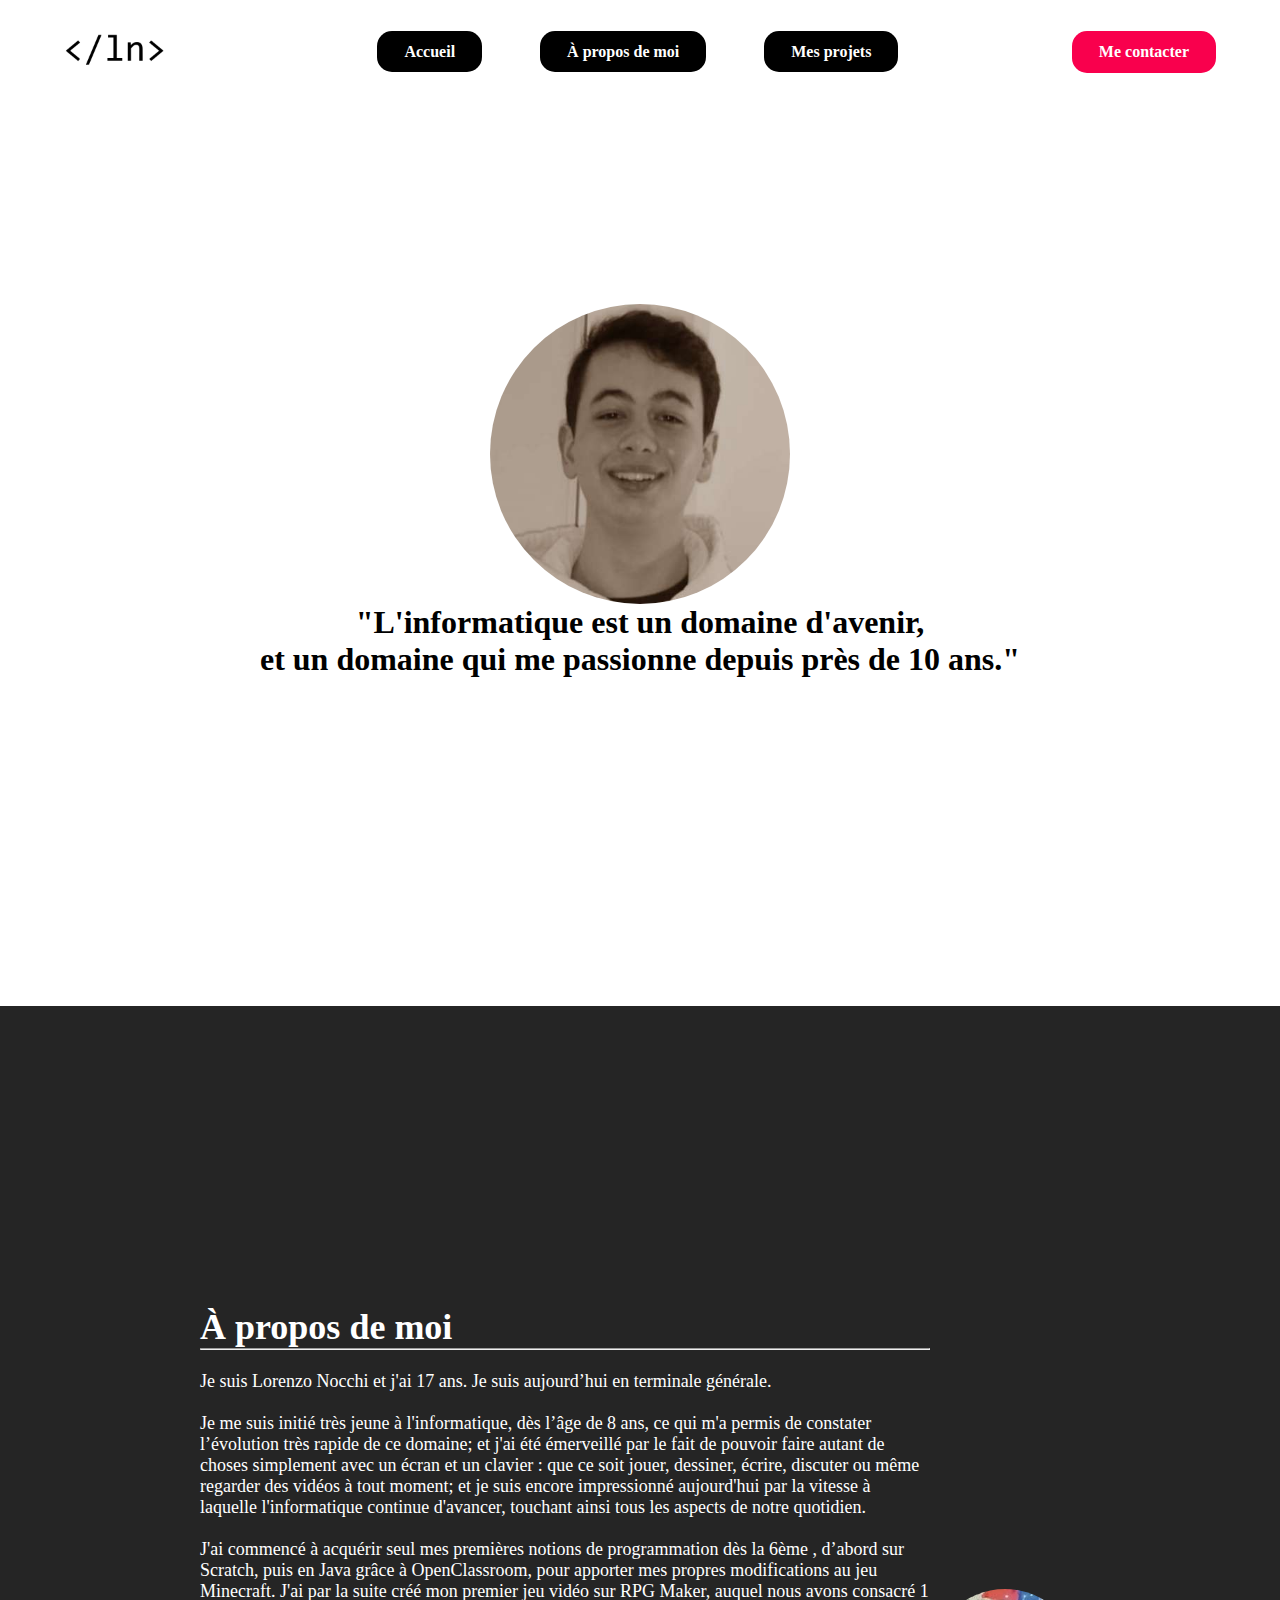
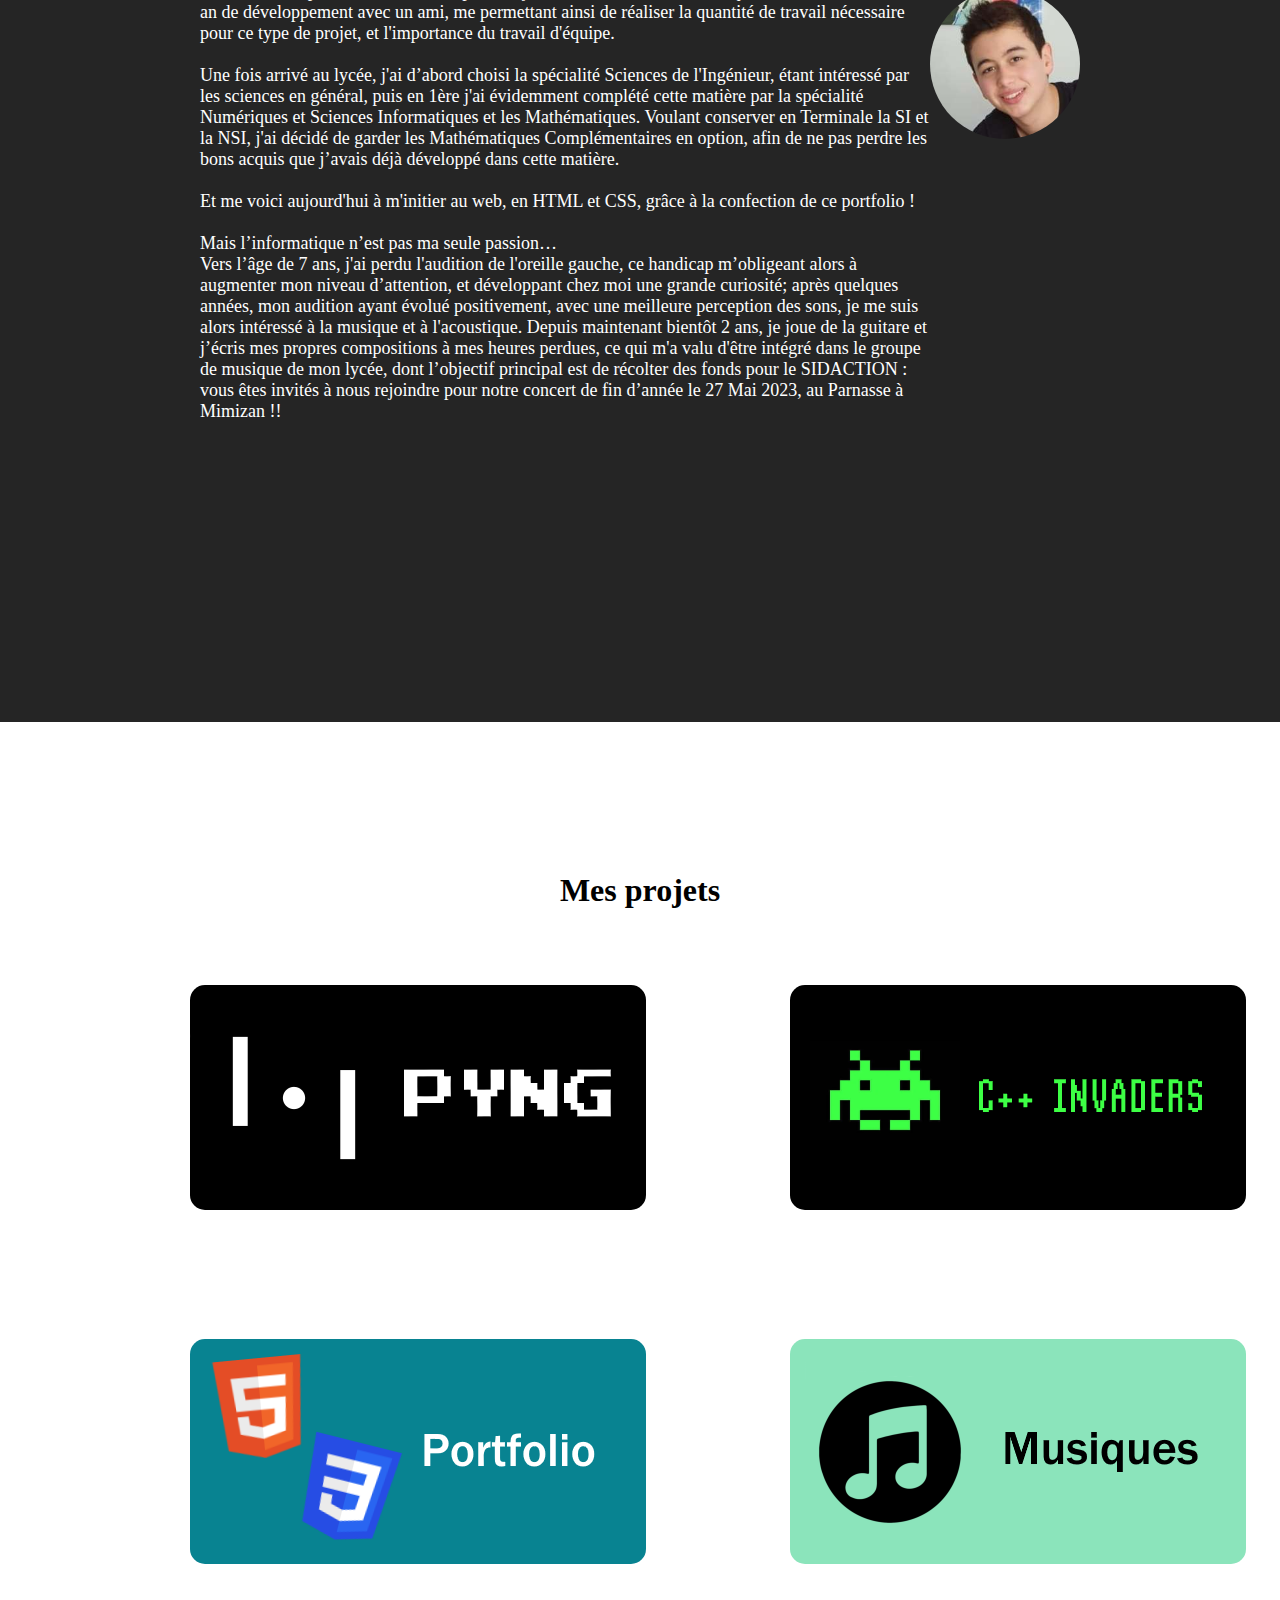
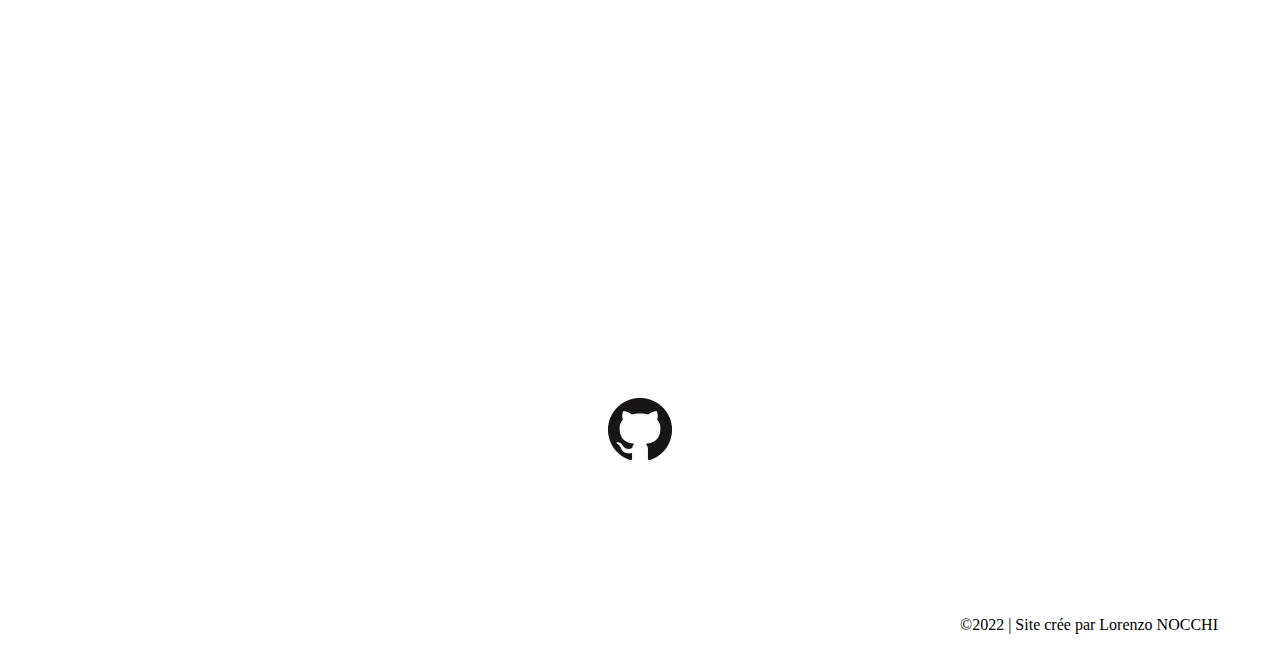
<file: index.html>
<!doctype html>
<html lang="fr">
    <head>
        <meta charset="utf-8">
        <title>Lorenzo NOCCHI - Accueil</title>
        <link rel="icon" href="assets/logo.png">
        <link rel="stylesheet" href="style.css">
    </head>


    <body>
        <div class="main-page">
            <nav id="main-nav">
                <div class="logo">
                    <img src="assets/logo.png" width="100" height="100" alt="Logo du site"> 
                </div>
                <ul>
                    <li><a href="index.html" class="nav-button">Accueil</a></li>
                    <li><a href="index.html#about" class="nav-button">À propos de moi</a></li>
                    <li><a href="index.html#projects" class="nav-button">Mes projets</a></li>
                </ul>
                <a href="mailto:lorenzo.nocchi13@gmail.com" class="contact-button" target="_blank">Me contacter</a>
            </nav>

            <div id="welcome">
                <img src="assets/photo.jpg" width="300" height="300" alt="Photo de moi" class="welcome-photo">
                <h1 class="welcome-text">
                    <strong>"L'informatique est un domaine d'avenir,<br>et un domaine qui me passionne depuis près de 10 ans."</strong>
                </h1>
            </div>

            <div class="main">
                <div id="about">
                    <div class="about-text">
                        <h1>
                            À propos de moi
                        </h1>
                        <hr>
                        <p>
                            <br>Je suis Lorenzo Nocchi et j'ai 17 ans. Je suis aujourd’hui en terminale générale.
                        </p>

                        <p>
                            <br>Je me suis initié très jeune à l'informatique, dès l’âge de 8 ans, ce qui m'a permis de constater 
                            l’évolution très rapide de ce domaine; et j'ai été émerveillé par le fait de pouvoir faire autant de choses 
                            simplement avec un écran et un clavier : que ce soit jouer, dessiner, écrire, discuter ou même regarder des 
                            vidéos à tout moment; et je suis encore impressionné aujourd'hui par la vitesse à laquelle l'informatique continue d'avancer, 
                            touchant ainsi tous les aspects de notre quotidien.
                        </p>

                        <p>
                            <br>J'ai commencé à acquérir seul mes premières notions de programmation dès la 6ème , d’abord sur Scratch, 
                            puis en Java grâce à OpenClassroom, pour apporter mes propres modifications au jeu Minecraft. J'ai par la suite
                            créé mon premier jeu vidéo sur RPG Maker, auquel nous avons consacré 1 an de développement avec un ami, me permettant ainsi de réaliser la quantité de travail 
                            nécessaire pour ce type de projet, et l'importance du travail d'équipe.
                        </p>

                        <p>
                            <br>Une fois arrivé au lycée, j'ai d’abord choisi la spécialité Sciences de l'Ingénieur, étant intéressé par les sciences en général,
                            puis en 1ère j'ai évidemment complété cette matière par la spécialité Numériques et Sciences Informatiques et les Mathématiques.
                            Voulant conserver en Terminale la SI et la NSI, j'ai décidé de garder les Mathématiques Complémentaires en option, afin de ne pas perdre les bons acquis que 
                            j’avais déjà développé dans cette matière.  
                        </p>

                        <p>
                            <br>Et me voici aujourd'hui à m'initier au web, en HTML et CSS, grâce à la confection de ce portfolio !
                        </p>

                        <p>
                            <br>Mais l’informatique n’est pas ma seule passion…
                            <br>Vers l’âge de 7 ans, j'ai perdu l'audition de l'oreille gauche, ce handicap m’obligeant alors à augmenter mon niveau d’attention, 
                            et développant chez moi une grande curiosité; après quelques années, mon audition ayant évolué positivement, avec une meilleure perception des sons, 
                            je me suis alors intéressé à la musique et à l'acoustique. Depuis maintenant bientôt 2 ans, je joue de la guitare et j’écris mes propres compositions à mes heures perdues, 
                            ce qui m'a valu d'être intégré dans le groupe de musique de mon lycée, dont l’objectif principal est de récolter des fonds pour le SIDACTION : 
                            vous êtes invités à nous rejoindre pour notre concert de fin d’année le 27 Mai 2023, au Parnasse à Mimizan !! 
                        </p>
                    </div>
                    <img src="assets/photo1.jpg" width="150" height="150" alt="Photo de moi" class="about-photo">
                </div>

                <div id="projects">
                    <h1>
                        Mes projets
                    </h1>
                    <div class="project-grid">
                        <a href="pages/pyng.html" class="pyng-button"><img src="assets/pyng-logo.png" class="project-button"></a>
                        <a href="pages/cinvaders.html" class="cinvaders-button"><img src="assets/cinvaders-logo.png" class="project-button"></a>
                        <a href="pages/portfolio.html" class="portfolio-button"><img src="assets/portfolio-logo.png" class="project-button"></a>
                        <a href="pages/musics.html" class="music-button"><img src="assets/music-logo.png" class="project-button"></a>
                    </div>
                    <nav class="nav-links">
                        <a href="https://github.com/lorenzo-nocchi" target="_blank"><img src="assets/github-logo.png" width="64" height="64" alt="Logo Github"></a>
                    </nav>
                </div>
            </div>

            <footer>
                <p>
                    ©2022 | Site crée par Lorenzo NOCCHI 
                </p>
            </footer>
        </div>
    </body>
</html>
</file>
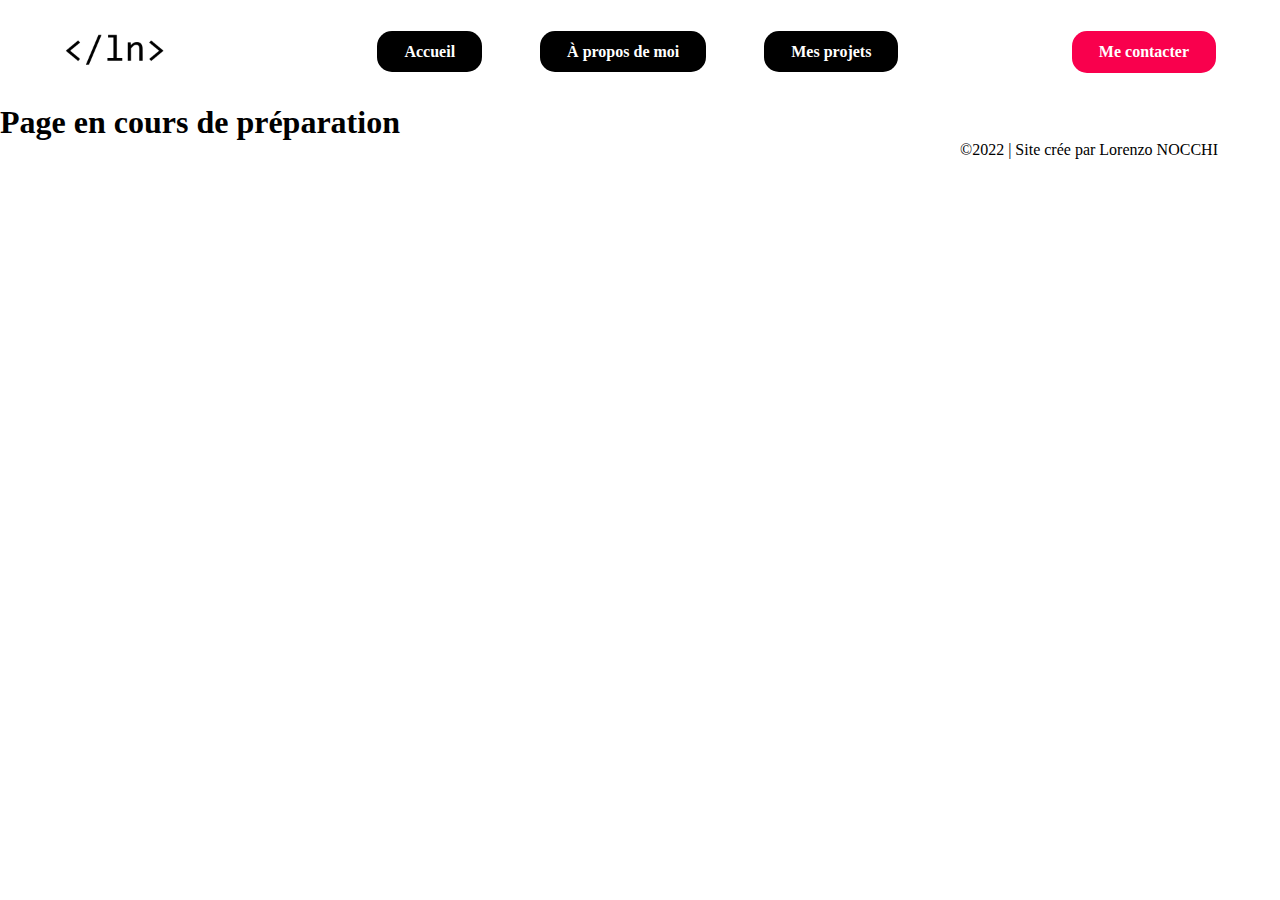
<file: pages/cinvaders.html>
<!doctype html>
<html lang="fr">
    <head>
        <meta charset="utf-8">
        <title>Lorenzo NOCCHI - C++ Invaders</title>
        <link rel="icon" href="../assets/logo.png">
        <link rel="stylesheet" href="../style.css">
    </head>

    <body>
        <div class="main-page">
            <nav id="main-nav">
                <div class="logo">
                    <img src="../assets/logo.png" width="100" height="100" alt="Logo du site"> 
                </div>
                <ul>
                    <li><a href="../index.html" class="nav-button">Accueil</a></li>
                    <li><a href="../index.html#about" class="nav-button">À propos de moi</a></li>
                    <li><a href="../index.html#projects" class="nav-button">Mes projets</a></li>
                </ul>
                <a href="mailto:lorenzo-nocchi13@gmail.com" class="contact-button">Me contacter</a>
            </nav>

            <div id="main">
                <h1>
                    Page en cours de préparation
                </h1>
            </div>

            <footer>
                <p>
                    ©2022 | Site crée par Lorenzo NOCCHI 
                </p>
            </footer>
        </div>
    </body>
</html>
</file>
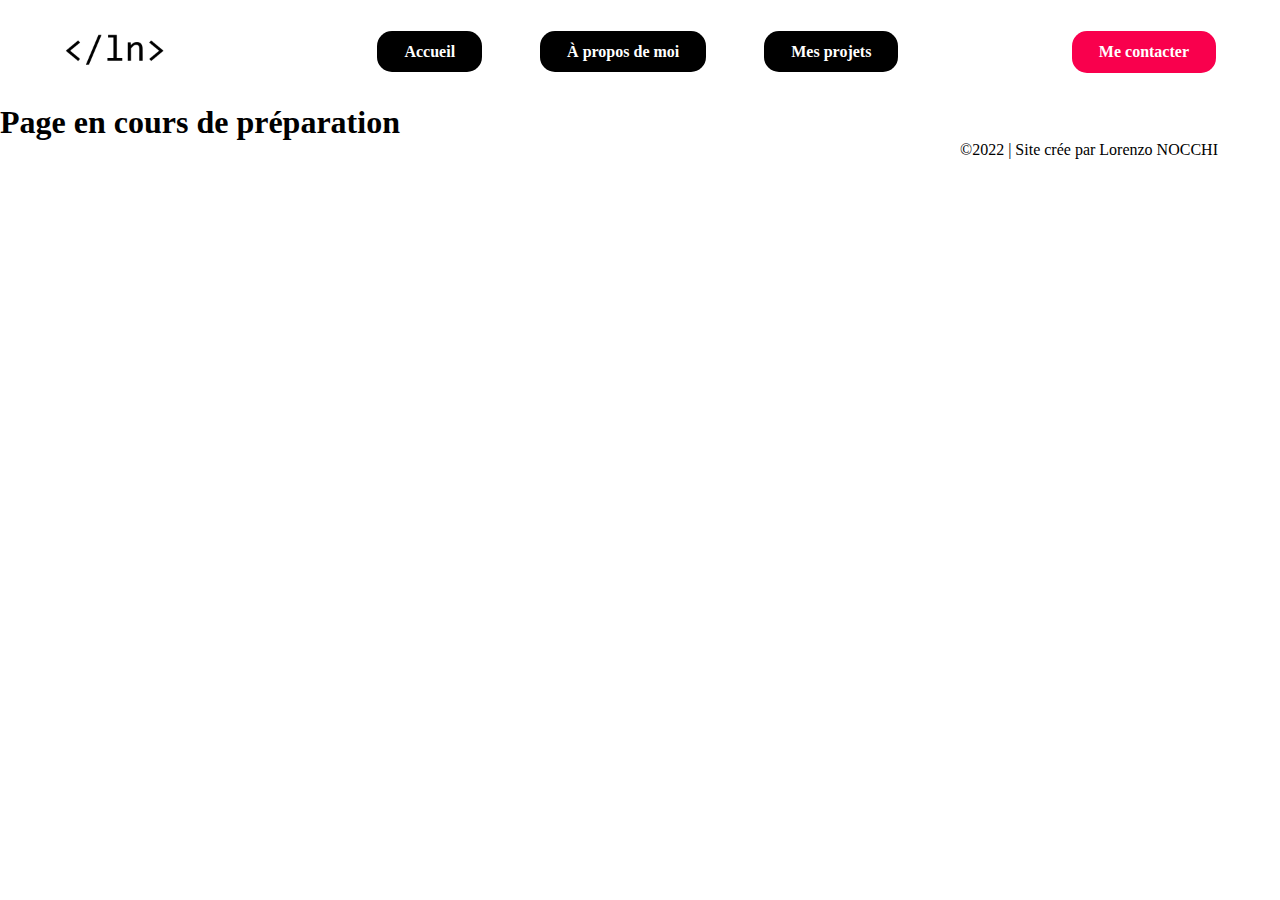
<file: pages/musics.html>
<!doctype html>
<html lang="fr">
    <head>
        <meta charset="utf-8">
        <title>Lorenzo NOCCHI - Musiques</title>
        <link rel="icon" href="../assets/logo.png">
        <link rel="stylesheet" href="../style.css">
    </head>

    <body>
        <div class="main-page">
            <nav id="main-nav">
                <div class="logo">
                    <img src="../assets/logo.png" width="100" height="100" alt="Logo du site"> 
                </div>
                <ul>
                    <li><a href="../index.html" class="nav-button">Accueil</a></li>
                    <li><a href="../index.html#about" class="nav-button">À propos de moi</a></li>
                    <li><a href="../index.html#projects" class="nav-button">Mes projets</a></li>
                </ul>
                <a href="mailto:lorenzo-nocchi13@gmail.com" class="contact-button">Me contacter</a>
            </nav>

            <div id="main">
                <h1>
                    Page en cours de préparation
                </h1>
            </div>

            <footer>
                <p>
                    ©2022 | Site crée par Lorenzo NOCCHI 
                </p>
            </footer>
        </div>
    </body>
</html>
</file>
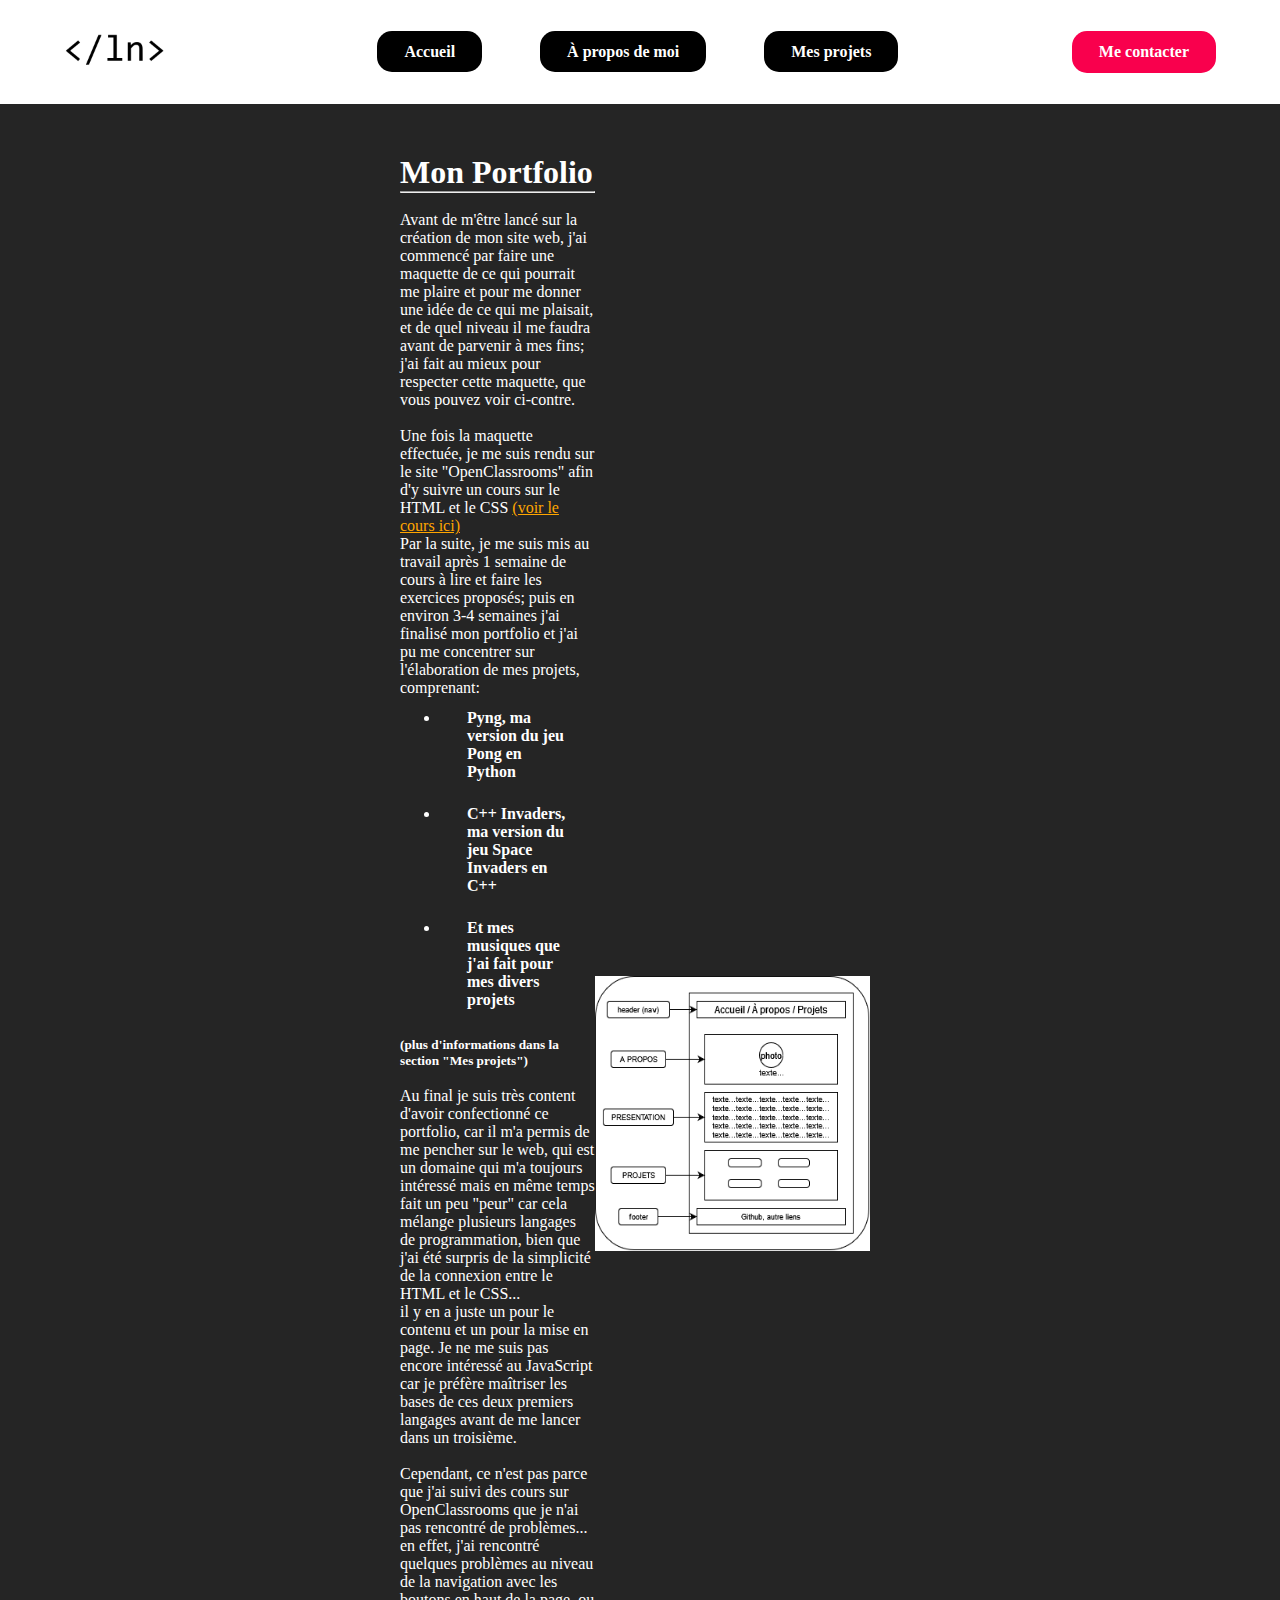
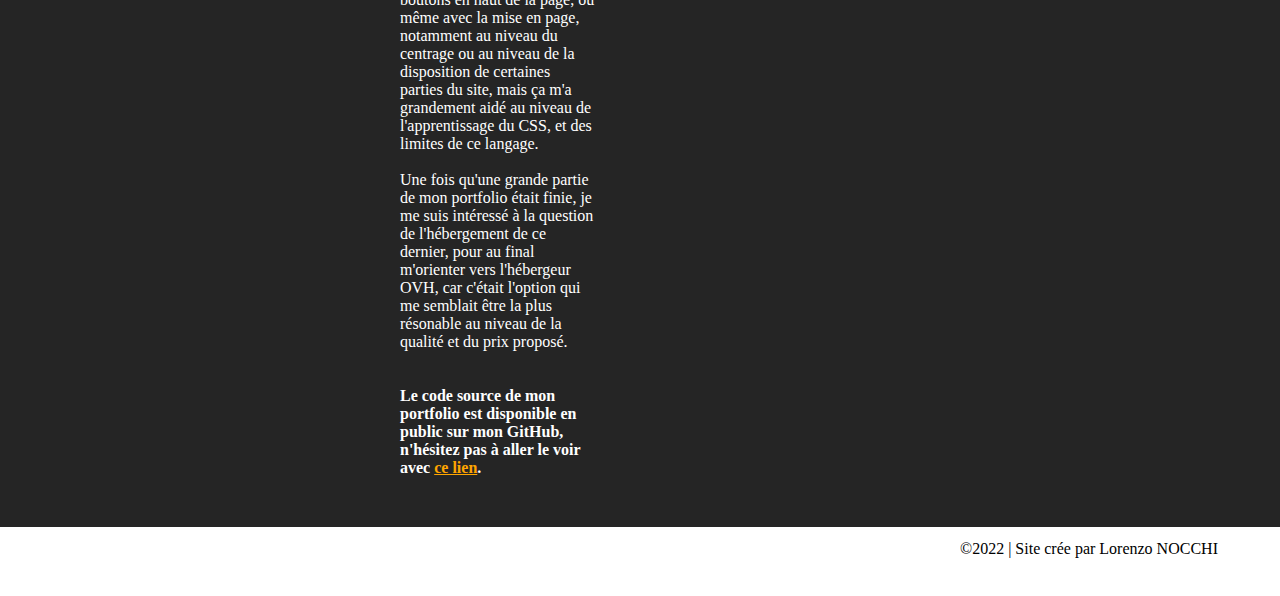
<file: pages/portfolio.html>
<!doctype html>
<html lang="fr">
    <head>
        <meta charset="utf-8">
        <title>Lorenzo NOCCHI - Portfolio</title>
        <link rel="icon" href="../assets/logo.png">
        <link rel="stylesheet" href="../style.css">
    </head>

    <body>
        <div class="main-page">
            <nav id="main-nav">
                <div class="logo">
                    <img src="../assets/logo.png" width="100" height="100" alt="Logo du site"> 
                </div>
                <ul>
                    <li><a href="../index.html" class="nav-button">Accueil</a></li>
                    <li><a href="../index.html#about" class="nav-button">À propos de moi</a></li>
                    <li><a href="../index.html#projects"  class="nav-button">Mes projets</a></li>
                </ul>
                <a href="mailto:lorenzo-nocchi13@gmail.com" class="contact-button">Me contacter</a>
            </nav>

            <div id="main-portfolio">
                <div id="portfolio-content">
                    <div id="portfolio-text">
                        <h1>
                            Mon Portfolio
                        </h1>
                        <hr>
                        <p>
                            <br>Avant de m'être lancé sur la création de mon site web, j'ai commencé par faire une maquette de ce qui pourrait me plaire et pour me donner une idée de ce qui me plaisait, 
                            et de quel niveau il me faudra avant de parvenir à mes fins; j'ai fait au mieux pour respecter cette maquette, que vous pouvez voir ci-contre.
                        </p>
                        <p>
                            <br>Une fois la maquette effectuée, je me suis rendu sur le site "OpenClassrooms" afin d'y suivre un cours sur le HTML et le CSS 
                            <a href="https://openclassrooms.com/fr/courses/1603881-apprenez-a-creer-votre-site-web-avec-html5-et-css3" target="_blank" class="hyperlink">(voir le cours ici)</a> 
                            <br>Par la suite, je me suis mis au travail après 1 semaine de cours à lire et faire les exercices proposés; puis en environ 3-4 semaines j'ai finalisé mon portfolio et
                            j'ai pu me concentrer sur l'élaboration de mes projets, comprenant:
                        </p>
                        <ul>
                            <li>Pyng, ma version du jeu Pong en Python</li>
                            <li>C++ Invaders, ma version du jeu Space Invaders en C++</li>
                            <li>Et mes musiques que j'ai fait pour mes divers projets</li>
                        </ul>
                        <h5>
                            <br>(plus d'informations dans la section "Mes projets")
                        </h5>
                        <p>
                            <br>Au final je suis très content d'avoir confectionné ce portfolio, car il m'a permis de me pencher sur le web, qui est un domaine qui m'a toujours intéressé mais en
                            même temps fait un peu "peur" car cela mélange plusieurs langages de programmation, bien que j'ai été surpris de la simplicité de la connexion entre le HTML et le CSS...
                            <br>il y en a juste un pour le contenu et un pour la mise en page. Je ne me suis pas encore intéressé au JavaScript car je préfère maîtriser les bases de ces deux premiers
                            langages avant de me lancer dans un troisième.
                        </p>
                        <p>
                            <br>Cependant, ce n'est pas parce que j'ai suivi des cours sur OpenClassrooms que je n'ai pas rencontré de problèmes...
                            <br>en effet, j'ai rencontré quelques problèmes au niveau de la navigation avec les boutons en haut de la page, ou même avec la mise en page, 
                            notamment au niveau du centrage ou au niveau de la disposition de certaines parties du site,
                            mais ça m'a grandement aidé au niveau de l'apprentissage du CSS, et des limites de ce langage.
                        </p>
                        <p>
                            <br>Une fois qu'une grande partie de mon portfolio était finie, je me suis intéressé à la question de l'hébergement de ce dernier,
                            pour au final m'orienter vers l'hébergeur OVH, car c'était l'option qui me semblait être la plus résonable au niveau de la qualité
                            et du prix proposé.
                        </p>
                        <h4>
                            <br><br>Le code source de mon portfolio est disponible en public sur mon GitHub, n'hésitez pas à aller le voir avec 
                            <a href="https://github.com/lorenzo-nocchi/portfolio" target="_blank" class="hyperlink">ce lien</a>.
                        </h4>
                    </div>
                    <a href="../assets/maquette.png" target="_blank" class="maquette-photo"><img src="../assets/maquette.png" width="275" height="275" alt="Miniature de la maquette"></a>
                </div>
            </div>

            <footer>
                <p>
                    ©2022 | Site crée par Lorenzo NOCCHI 
                </p>
            </footer>
        </div>
    </body>
</html>
</file>
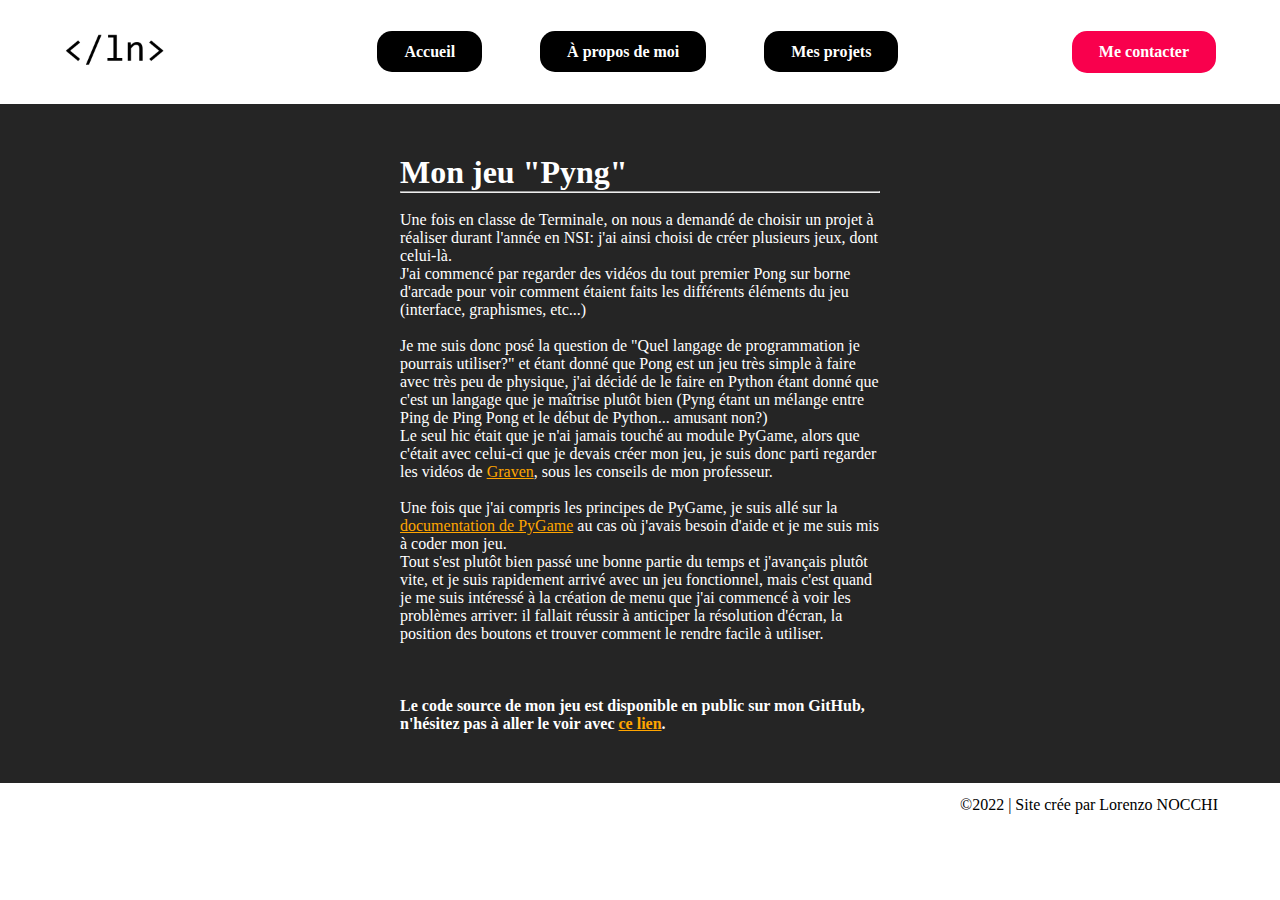
<file: pages/pyng.html>
<!doctype html>
<html lang="fr">
    <head>
        <meta charset="utf-8">
        <title>Lorenzo NOCCHI - Pyng</title>
        <link rel="icon" href="../assets/logo.png">
        <link rel="stylesheet" href="../style.css">
    </head>

    <body>
        <div class="main-page">
            <nav id="main-nav">
                <div class="logo">
                    <img src="../assets/logo.png" width="100" height="100" alt="Logo du site"> 
                </div>
                <ul>
                    <li><a href="../index.html" class="nav-button">Accueil</a></li>
                    <li><a href="../index.html#about" class="nav-button">À propos de moi</a></li>
                    <li><a href="../index.html#projects" class="nav-button">Mes projets</a></li>
                </ul>
                <a href="mailto:lorenzo-nocchi13@gmail.com" class="contact-button">Me contacter</a>
            </nav>

            <div id="main-pyng">
                <div id="pyng-content">
                    <div id="pyng-text">
                        <h1>
                            Mon jeu "Pyng"
                        </h1>
                        <hr>
                        <p>
                            <br>Une fois en classe de Terminale, on nous a demandé de choisir un projet à réaliser durant l'année en NSI: j'ai ainsi choisi de créer plusieurs jeux, dont celui-là.
                            <br>J'ai commencé par regarder des vidéos du tout premier Pong sur borne d'arcade pour voir comment étaient faits les différents éléments du jeu (interface, graphismes, etc...) 
                        </p>
                        <p>
                            <br>Je me suis donc posé la question de "Quel langage de programmation je pourrais utiliser?" et étant donné que Pong est un jeu très simple à faire avec très peu de physique,
                            j'ai décidé de le faire en Python étant donné que c'est un langage que je maîtrise plutôt bien (Pyng étant un mélange entre Ping de Ping Pong et le début de Python... amusant non?)
                            <br>Le seul hic était que je n'ai jamais touché au module PyGame, alors que c'était avec celui-ci que je devais créer mon jeu, je suis donc parti regarder les vidéos de 
                            <a href="https://www.youtube.com/@Gravenilvectuto" target="_blank" class="hyperlink">Graven</a>, sous les conseils de mon professeur.
                        </p>
                        <p>
                            <br>Une fois que j'ai compris les principes de PyGame, je suis allé sur la <a href="https://devdocs.io/pygame" target="_blank" class="hyperlink">documentation de PyGame</a> au cas où j'avais besoin d'aide 
                            et je me suis mis à coder mon jeu.
                            <br>Tout s'est plutôt bien passé une bonne partie du temps et j'avançais plutôt vite, et je suis rapidement arrivé avec un jeu fonctionnel, mais c'est quand je me suis intéressé à la
                            création de menu que j'ai commencé à voir les problèmes arriver: il fallait réussir à anticiper la résolution d'écran, la position des boutons et trouver comment le rendre facile à utiliser.
                        </p>
                        <p>
                            <br>
                        </p>
                        <h4>
                            <br><br>Le code source de mon jeu est disponible en public sur mon GitHub, n'hésitez pas à aller le voir avec 
                            <a href="https://github.com/lorenzo-nocchi/pyng" target="_blank" class="hyperlink">ce lien</a>.
                        </h4>
                    </div>
                </div>
            </div>

            <footer>
                <p>
                    ©2022 | Site crée par Lorenzo NOCCHI 
                </p>
            </footer>
        </div>
    </body>
</html>
</file>
<file: style.css>
*
{
    margin: 0;
    font-family:'Franklin Gothic Medium';
}


/*-- Index --*/

body
{
    background-color: white;
    color: black;
    height: 100vh;
    width: 100%;
}

nav
{
    z-index: 2;
    background-color: white;
    position: sticky;
    top: 0px;
    left: 25px;
    display: flex;
    align-items: center;
    justify-content: space-between;
    padding-left: 5%;
    padding-right: 5%;
}
nav ul li
{
    list-style-type: None;
    display: inline-block;
}
nav ul li a
{
    color: white;
    text-decoration: None;
    font-weight: bold;
}
li
{
    color: white;
    text-decoration: None;
    border: 2px solid transparent;
    font-weight: bold;
    padding: 10px 25px;
    border-radius: 15px;
}

.nav-button
{
    background-color: black;
    color: white;
    text-decoration: None;
    border: 2px solid transparent;
    font-weight: bold;
    padding: 10px 25px;
    border-radius: 15px;
}

.contact-button
{
    background-color: #f9004d;
    color: white;
    text-decoration: None;
    border: 2px solid transparent;
    font-weight: bold;
    padding: 10px 25px;
    border-radius: 15px;
    transition: transform .4s;
}
.contact-button:hover
{
    transform: scale(1.05);
}

#welcome
{
    display: block;
    align-items: center;
    top: 50%;
    padding: 200px 25px;
    text-align : center;
}
.welcome-photo
{
    display: block;
    margin-left: auto;
    margin-right: auto;
    border-radius: 50%;
}

.main
{
    background-color: white;
    color: black;
}

#about
{
    display: flex;
    background-color: #252525;
    color: white;
    align-items: center;
    justify-content: space-between;
    padding-left: 20%;
    padding-right: 20%;
    padding: 300px 200px;
    margin: 0 auto;
    margin-top: 10%;
}
.about-text
{
    font-size: large;
}
.about-photo
{
    float: right;
    border-radius: 50%;
}

#projects
{
    text-align: center;
    color: black;
    background-color: white;
    padding: 150px 0px;
}
.project-grid
{

    display: grid;
    grid-template-columns: 100px 34%;
    grid-template-rows: 80px auto 80px;
    column-gap: 500px;
    row-gap: 200px;
    align-items: center;
    justify-content: center;
    padding: 150px 200px;
}
.project-button
{
    border-radius: 15px;
    transition: transform .4s;
}
.project-button:hover
{
    transform: scale(1.1) rotate(3deg);
}

.nav-links
{
    
    justify-content: center;
    transition: transform .4s;
}
.nav-links:hover
{
    transform: scale(1.05);
}

footer
{
    padding-left: 75%;
    padding-bottom: 3%;
}

.hyperlink:link
{
    color: orange;
}
.hyperlink:visited
{
    color: pink;
}

/*-- Pyng --*/
#pyng-content
{
    display:flex;
    background-color: #252525;
    color: white;
    align-items: center;
    justify-content: space-between;
    padding-left: 20%;
    padding-right: 20%;
    padding: 50px 400px;
    margin: 0 auto;
    margin-bottom: 1%;
}
.pyng-text
{
    font-size: large;
}

/*-- Portfolio --*/

#portfolio-content
{
    display:flex;
    background-color: #252525;
    color: white;
    align-items: center;
    justify-content: space-between;
    padding-left: 20%;
    padding-right: 20%;
    padding: 50px 400px;
    margin: 0 auto;
    margin-bottom: 1%;
}
.portfolio-text
{
    font-size: large;
}
.maquette-photo
{
    float: right;
    margin-right: 10px;
}
</file>
